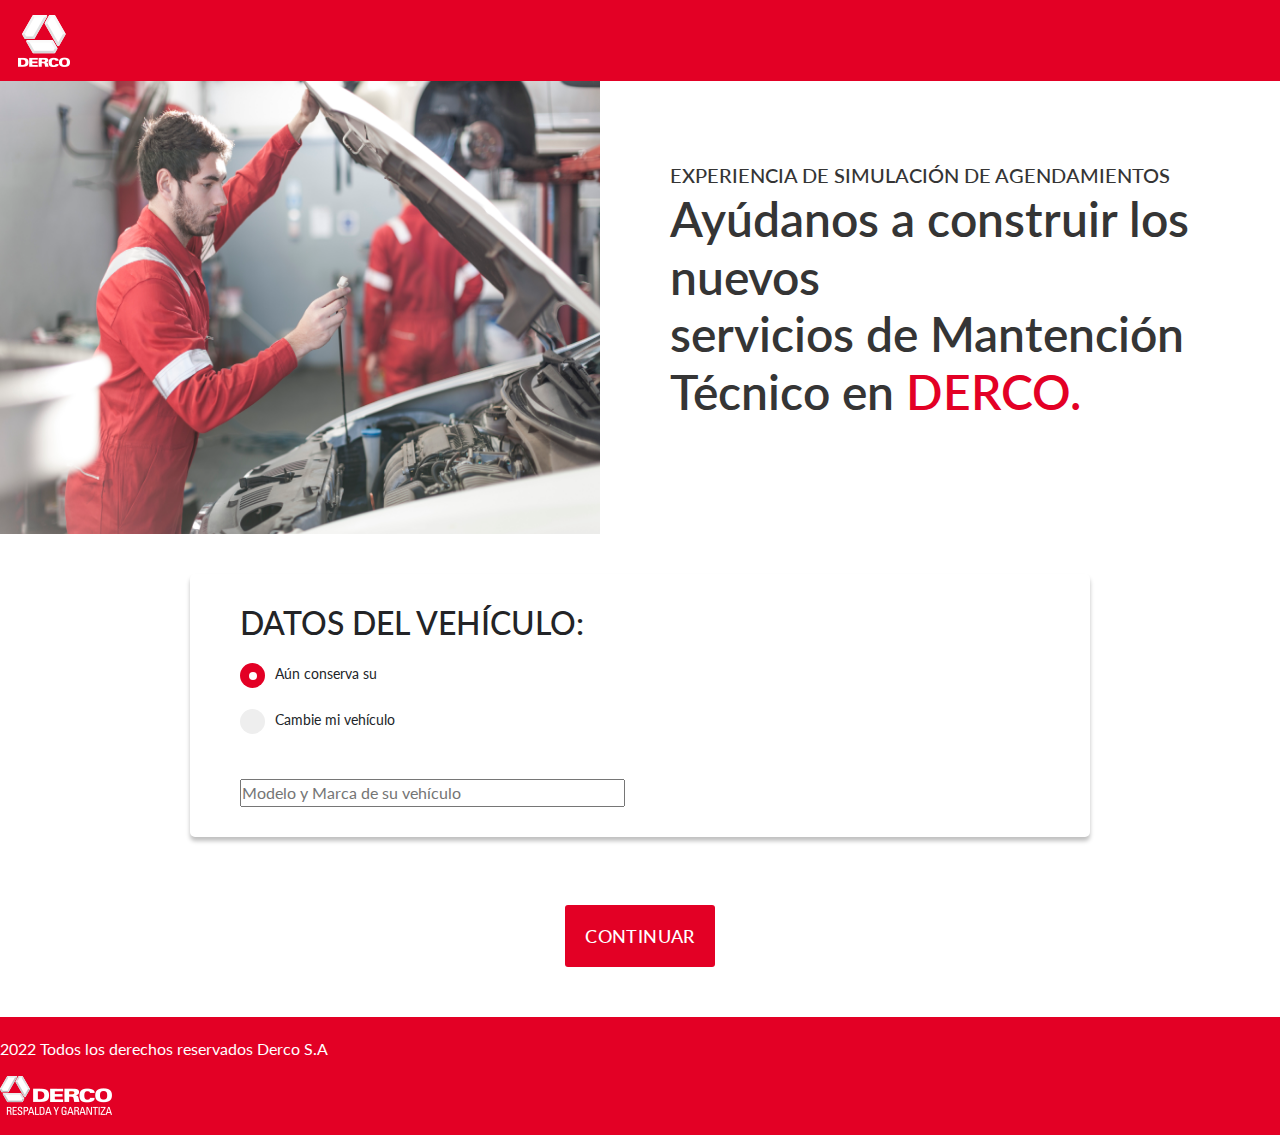
<file: index.html>
<!DOCTYPE html>
<html lang="es">
<head>
    <meta charset="UTF-8">
    <meta http-equiv="X-UA-Compatible" content="IE=edge">
    <meta name="viewport" content="width=device-width, initial-scale=1.0">
    <link href="https://fonts.googleapis.com/css?family=Lato:400,400i,500,500i,600,600i,700,700i&amp;display=swap" rel="stylesheet">
    <link rel="stylesheet" type="text/css" href="css/normalize.css">
    <link rel="stylesheet" type="text/css" href="css/bootstrap.css">
    <link rel="stylesheet" type="text/css" href="css/styles.css">
    <title>Simulacion Mantenimiento</title>    
</head>
<body>
<header>
    <div class="nav-bar">
        <a target="_self" class="boton-home" href="index.html"><img src="img/logo-nav.png" alt="Logo" class="logo"></a>
    </div>
    <div class="header-banner">
        <img src="img/img.jpg" alt="hombre revisando automovil" class="banner">
        <div class="header-text">
            <p class="pre-title"> EXPERIENCIA DE SIMULACIÓN DE AGENDAMIENTOS </p>
            <h2> Ayúdanos a construir los nuevos<br> servicios de Mantención Técnico en <span class="text-red">DERCO.</span></h2>
        </div>    
    </div>
</header>
<div class="container">
    <div class="vehiculo-data">
       <h4> DATOS DEL VEHÍCULO:</h4>
       <hr>
       <label class="container2">
        <input type="radio" checked="checked" name="radio">
        <span class="checkmark"></span>
         Aún conserva su </label><!--Este campo debe mostrar el modelo y marca del vehiculo del cliente que se le envio el mail-->
         <label class="container2">
        <input type="radio" name="radio">
        <span class="checkmark"></span>
         Cambie mi vehículo</label>
         <br>
     <input type="text" id="cambia" name="cambia" placeholder="Modelo y Marca de su vehículo" size="40"> <!--En caso de cambiar el vehiculo, se debe guardar el nuevo modelo y marca-->
     <br>
       <!--script para mostrar en caso de seleccionar"cambio"-->
     <script>
       function hideElem() {
         document.getElementById("cambia").style.visibility = "hidden";
       }
       function showElem() {
         document.getElementById("cambia").style.visibility = "visible";
       }
    </script>      
    </div>  
    <!--Direccionar a la pagina servicios-->
       <div class="continue">
           <a target= "_self" class="boton-continuar" href="servicio.html">CONTINUAR</a>
       </div>
</div>
<footer>
    <div class="footer-inner">
        <p>2022 Todos los derechos reservados Derco S.A</p>
        <img src="img/logo-footer.png" alt="logo Derco">
    </div>
</footer>   
</body>
</html>
</file>
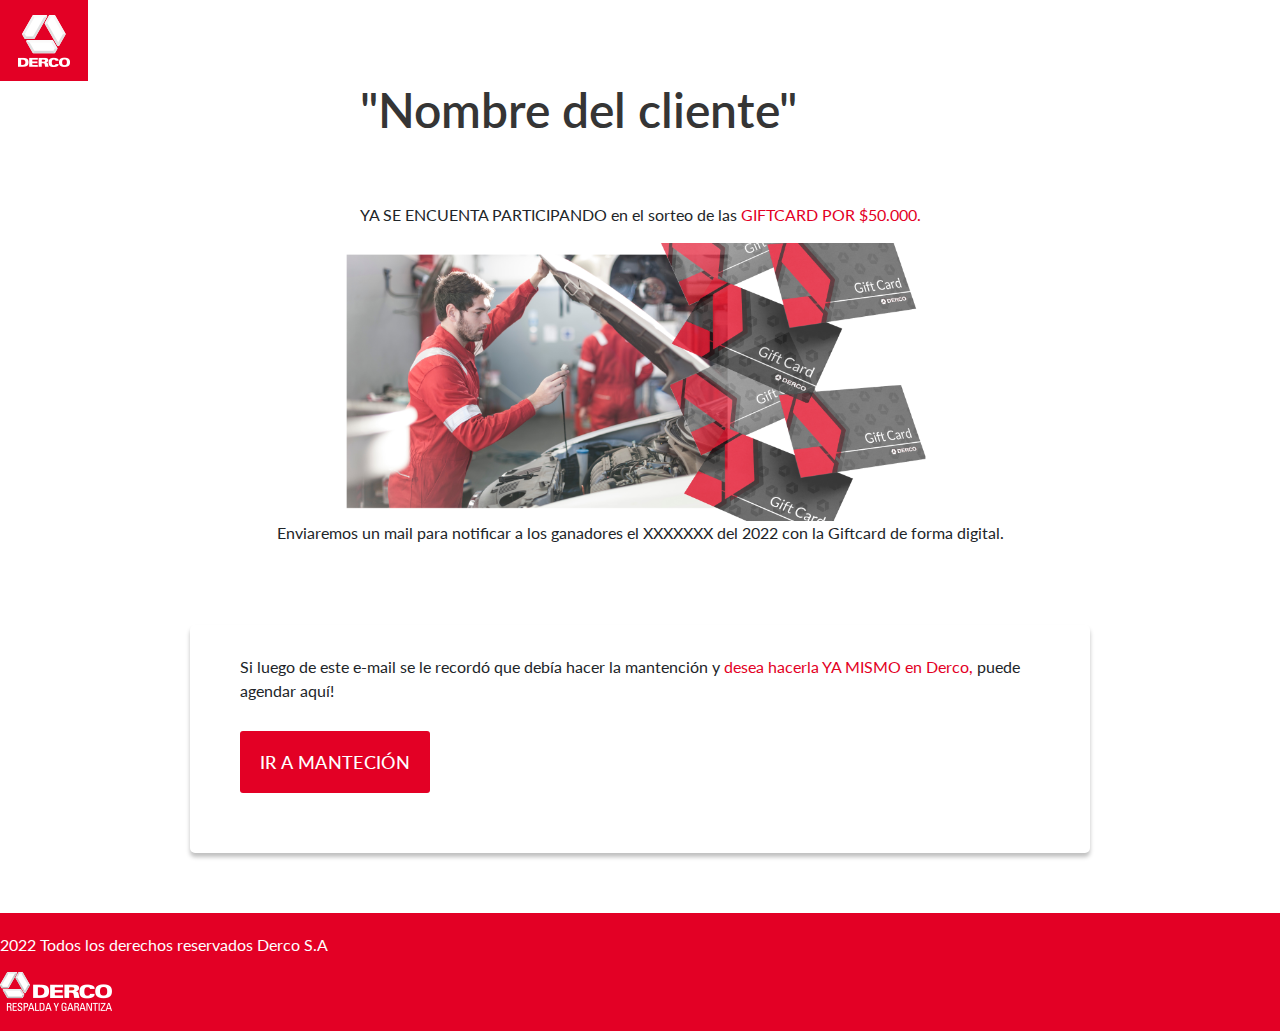
<file: confirmacion.html>
<!DOCTYPE html>
<html lang="es">
<head>
    <meta charset="UTF-8">
    <meta http-equiv="X-UA-Compatible" content="IE=edge">
    <meta name="viewport" content="width=device-width, initial-scale=1.0">
    <link href="https://fonts.googleapis.com/css?family=Lato:400,400i,500,500i,600,600i,700,700i&amp;display=swap" rel="stylesheet">
    <link rel="stylesheet" type="text/css" href="css/normalize.css">
    <link rel="stylesheet" type="text/css" href="css/bootstrap.css">
    <link rel="stylesheet" type="text/css" href="css/styles.css">
    <title>Seccion de horarios</title>
</head>
<body>
<header>
    <div>
        <a target="_self" class="boton-home" href="index.html"><img src="img/logo-nav.png" alt="Logo" class="logo"></a>
    </div>
</header>
<div class="container">
<div>
    <h2>"Nombre del cliente"</h2><!--mostrar el nombre de la persona que realizo la simulación-->
    <p>YA SE ENCUENTA PARTICIPANDO en el sorteo de las<span class="text-red"> GIFTCARD POR $50.000.</span></p>
</div>
<div class="banner">
    <img src="img/confirmacion.png" alt="banner con gitfcard">
</div>
<div>
    <p>Enviaremos un mail para notificar a los ganadores el XXXXXXX del 2022 con la Giftcard de forma digital.</p><!--Falta fecha de los premios-->
</div>
<div class="legales">
    <a target="_blank" class="boton-home" href="legales.html">Ver las bases de este concurso</a><!--abre pagina con los legales-->
</div>
<div class="vehiculo-data">
    <p>Si luego de este e-mail se le recordó que debía hacer la mantención y <span class="text-red">desea hacerla YA MISMO en Derco, </span>puede agendar aquí!</p>
    <div class="continue">
        <a target= "_blank" class="boton-continuar" href="https://www.dercocenter.cl/mantencion">IR A MANTECIÓN</a>
    </div>
</div>
</div>
<footer>
    <div class="footer-inner">
        <p>2022 Todos los derechos reservados Derco S.A</p>
        <img src="img/logo-footer.png" alt="logo Derco">
    </div>
</footer>   
</body>
</html>
</file>
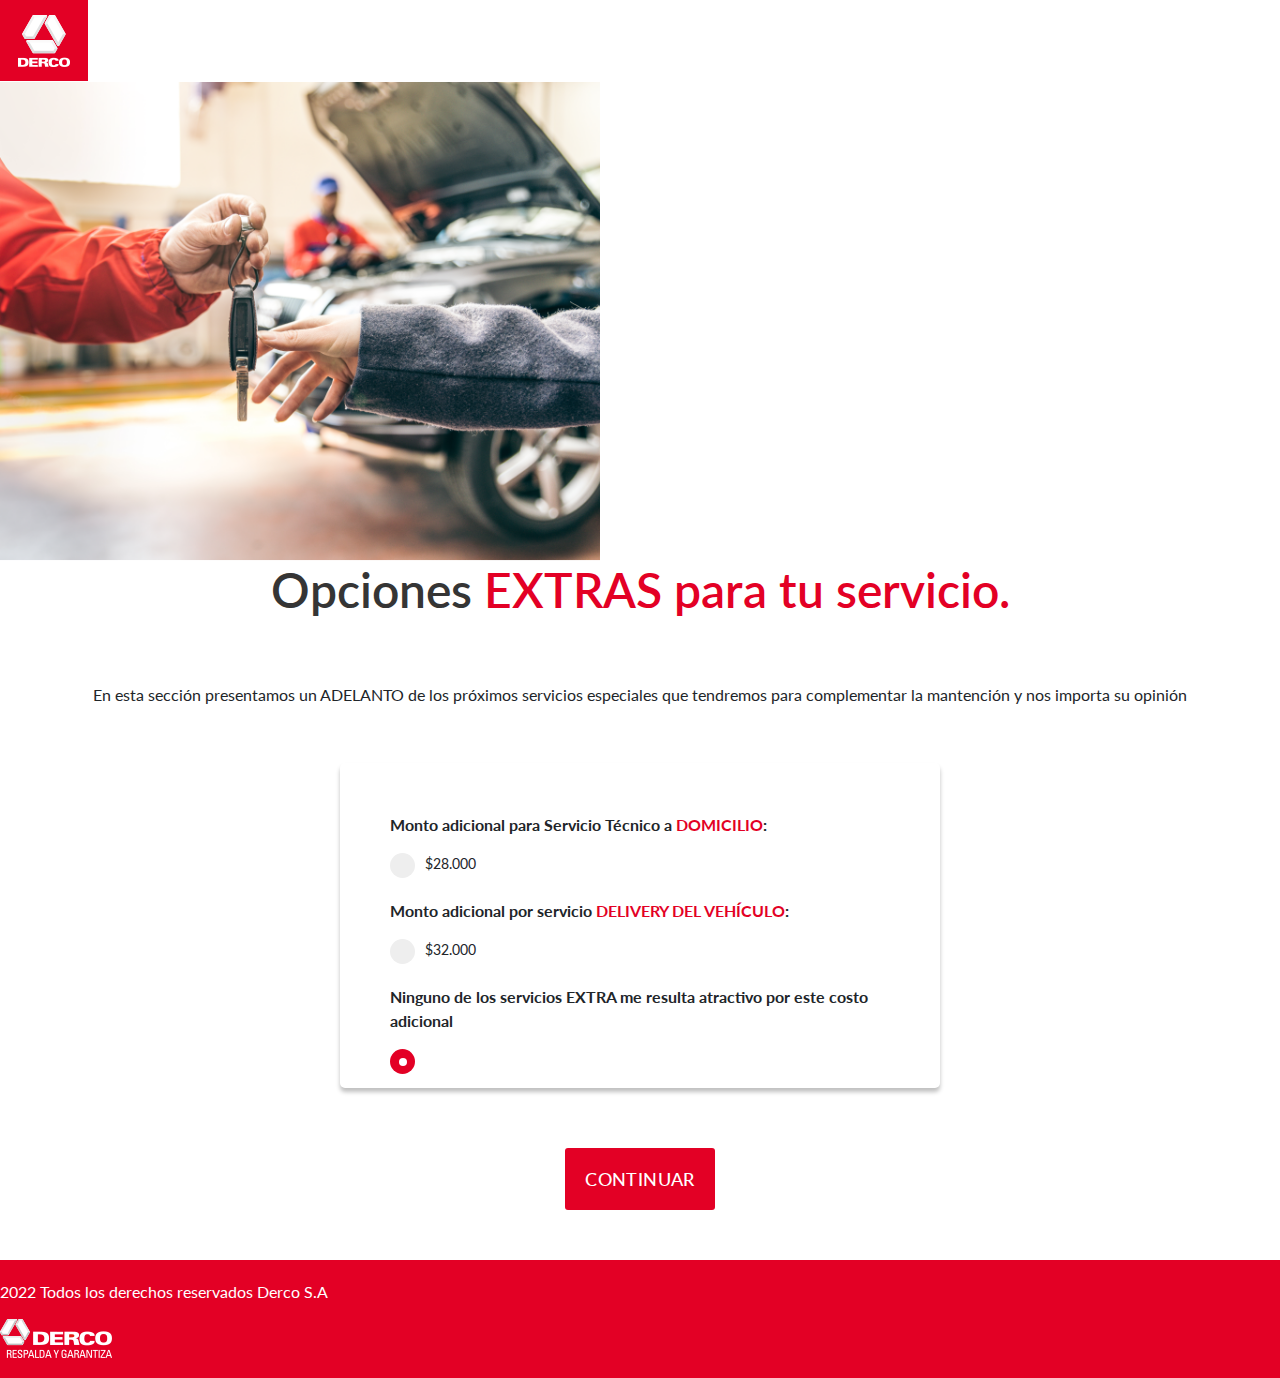
<file: extra.html>
<!DOCTYPE html>
<html lang="es">
<head>
    <meta charset="UTF-8">
    <meta http-equiv="X-UA-Compatible" content="IE=edge">
    <meta name="viewport" content="width=device-width, initial-scale=1.0">
    <link href="https://fonts.googleapis.com/css?family=Lato:400,400i,500,500i,600,600i,700,700i&amp;display=swap" rel="stylesheet">
    <link rel="stylesheet" type="text/css" href="css/normalize.css">
    <link rel="stylesheet" type="text/css" href="css/bootstrap.css">
    <link rel="stylesheet" type="text/css" href="css/styles.css">
    <title>Seccion de servicios Extra</title>
</head>
<body>
<header>
<div>
    <a target="_self" class="boton-home" href="index.html"><img src="img/logo-nav.png" alt="Logo" class="logo"></a>
    <div class="banner">
        <img src="img/delivery.png"  alt="entregando las llaves del auto" class="extra-img">
    </div>
</div>
</header>

<div class="container">    
<h2> Opciones  <span class="text-red">EXTRAS para tu servicio.</span></h2>
<p>En esta sección presentamos un ADELANTO de los próximos servicios especiales que tendremos para complementar la mantención y nos importa su opinión
</p> 
<div class="customer-data">
    <hr>
    <p>Monto adicional para Servicio Técnico a <span class="text-red"> DOMICILIO</span>:</p>
    <label class="container2">
        <input type="radio" checked="checked" name="radio">
        <span class="checkmark"></span>
         $28.000 </label><!--Falta confirmar, pero es un valor fijo-->
    <hr>
    <p>Monto adicional por servicio<span class="text-red"> DELIVERY DEL VEHÍCULO</span>:</p>
      <label class="container2">
        <input type="radio" checked="checked" name="radio">
        <span class="checkmark"></span>
        $32.000</label><!--Falta confirmar, pero es un valor fijo-->
    <hr>
    <p>Ninguno de los servicios EXTRA me resulta atractivo por este costo adicional</p>
      <label class="container2">
        <input type="radio" checked="checked" name="radio">
        <span class="checkmark"></span>
        </label>

</div>            
<div class="continue">
    <a target="_blank" class="boton-continuar" href="gracias.html">CONTINUAR</a><!--Continuar a la pagina gracias-->
</div>
</div>
<footer>
<div class="footer-inner">
    <p>2022 Todos los derechos reservados Derco S.A</p>
    <img src="img/logo-footer.png" alt="logo Derco">
</div>
</footer>   
</body>
</html>
</file>
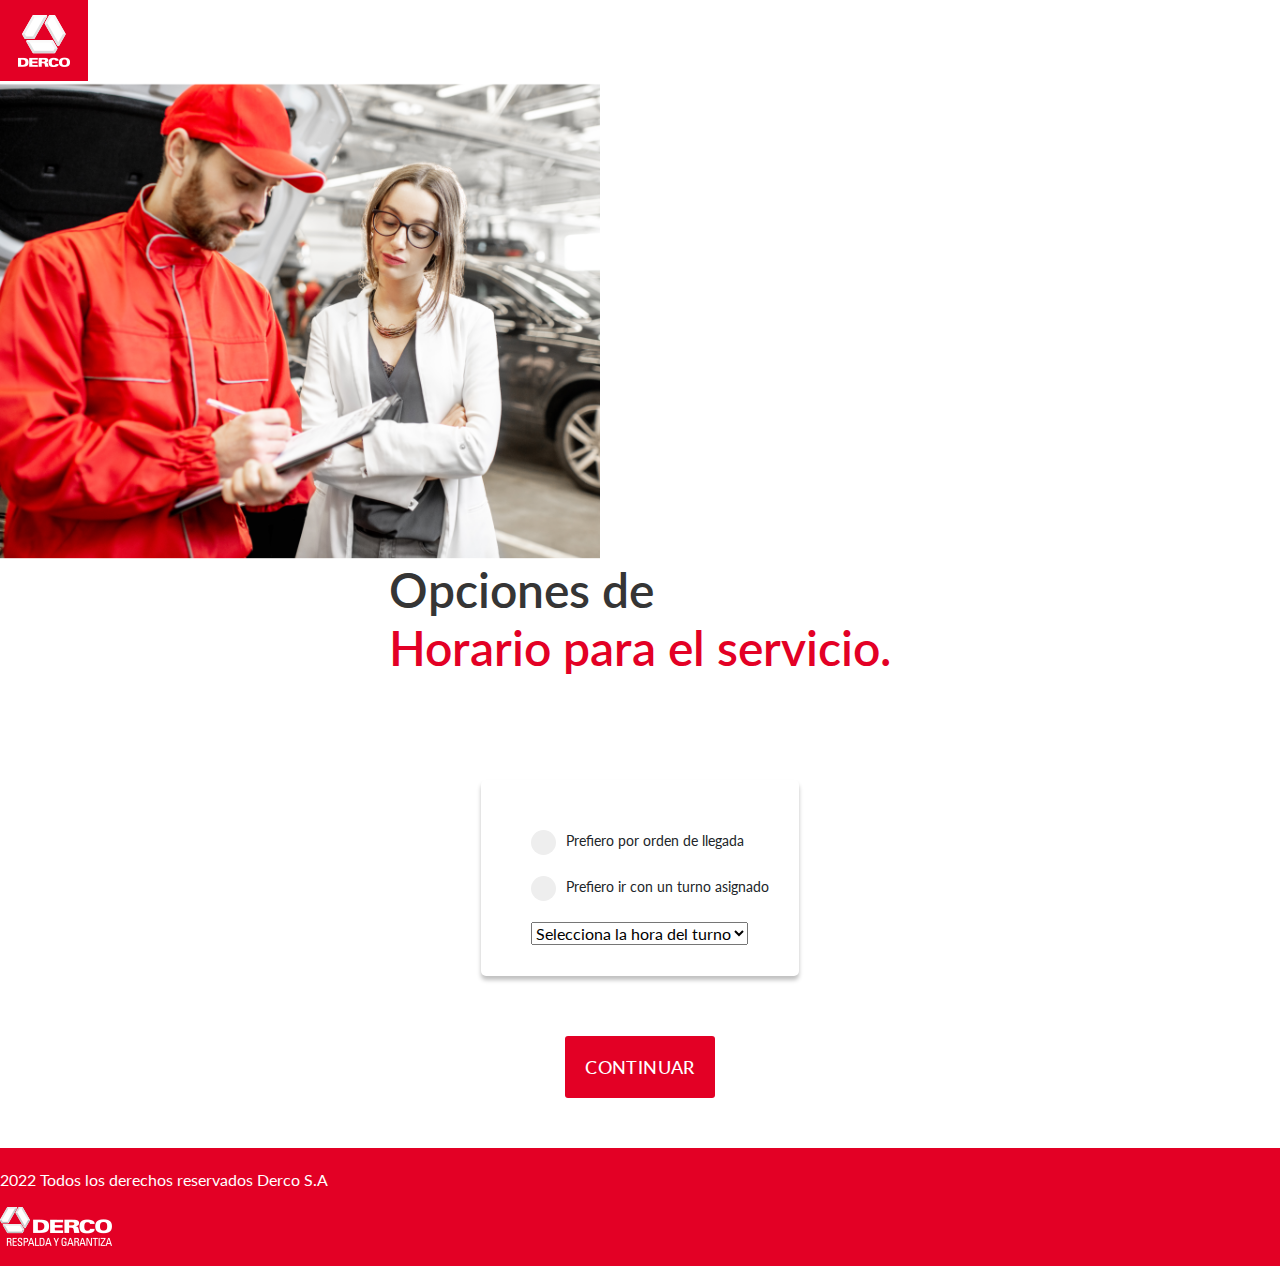
<file: horario.html>
<!DOCTYPE html>
<html lang="es">
<head>
    <meta charset="UTF-8">
    <meta http-equiv="X-UA-Compatible" content="IE=edge">
    <meta name="viewport" content="width=device-width, initial-scale=1.0">
    <link href="https://fonts.googleapis.com/css?family=Lato:400,400i,500,500i,600,600i,700,700i&amp;display=swap" rel="stylesheet">
    <link rel="stylesheet" type="text/css" href="css/normalize.css">
    <link rel="stylesheet" type="text/css" href="css/bootstrap.css">
    <link rel="stylesheet" type="text/css" href="css/styles.css">
    <title>Seccion de horarios</title>
</head>
<body>
<header>
    <div>
        <a target="_blank" class="boton-home" href="index.html"><img src="img/logo-nav.png" alt="Logo" class="logo"></a>
    </div>
    <div class="banner">
        <img src="img/agendamiento.png" alt="personas agendado" class="horario-img">
    </div>
</header>
<div class="container">
    <h2> Opciones de <span class="text-red"><br>Horario para el servicio.</span></h2>
    
<div class="customer-data">
    <hr>
    <label class="container2">
        <input type="radio" name="radio">
        <span class="checkmark"></span>
            Prefiero por orden de llegada</label>     
      <label class="container2">
        <input type="radio" name="radio">
        <span class="checkmark"></span>
            Prefiero ir con un turno asignado</label>        
    <select name="horario">
        <option selected value="0"> Selecciona la hora del turno </option>
        <option value="1">08:00 hs</option> 
        <option value="2">09:00 hs</option> 
        <option value="3">10:00 hs</option>
        <option value="4">11:00 hs</option> 
        <option value="5">12:00 hs</option> 
        <option value="6">13:00 hs</option> 
        <option value="4">11:00 hs</option> 
        <option value="5">12:00 hs</option> 
        <option value="6">13:00 hs</option> 
        <option value="7">14:00 hs</option> 
        <option value="8">15:00 hs</option> 
        <option value="9">16:00 hs</option> 
        <option value="10">17:00 hs</option> 
        <option value="11">18:00 hs</option> 
        <option value="12">19:00 hs</option> 
        <option value="13">20:00 hs</option> 
     </select>      
</div>  
<div class="continue">
    <a target="_blank" class="boton-continuar" href="extra.html">CONTINUAR</a><!--Continuar a la pagina extras-->
</div>
</div>
<footer>
    <div class="footer-inner">
        <p>2022 Todos los derechos reservados Derco S.A</p>
        <img src="img/logo-footer.png" alt="logo Derco">
    </div>
</footer>   
</body>
</html>
</file>
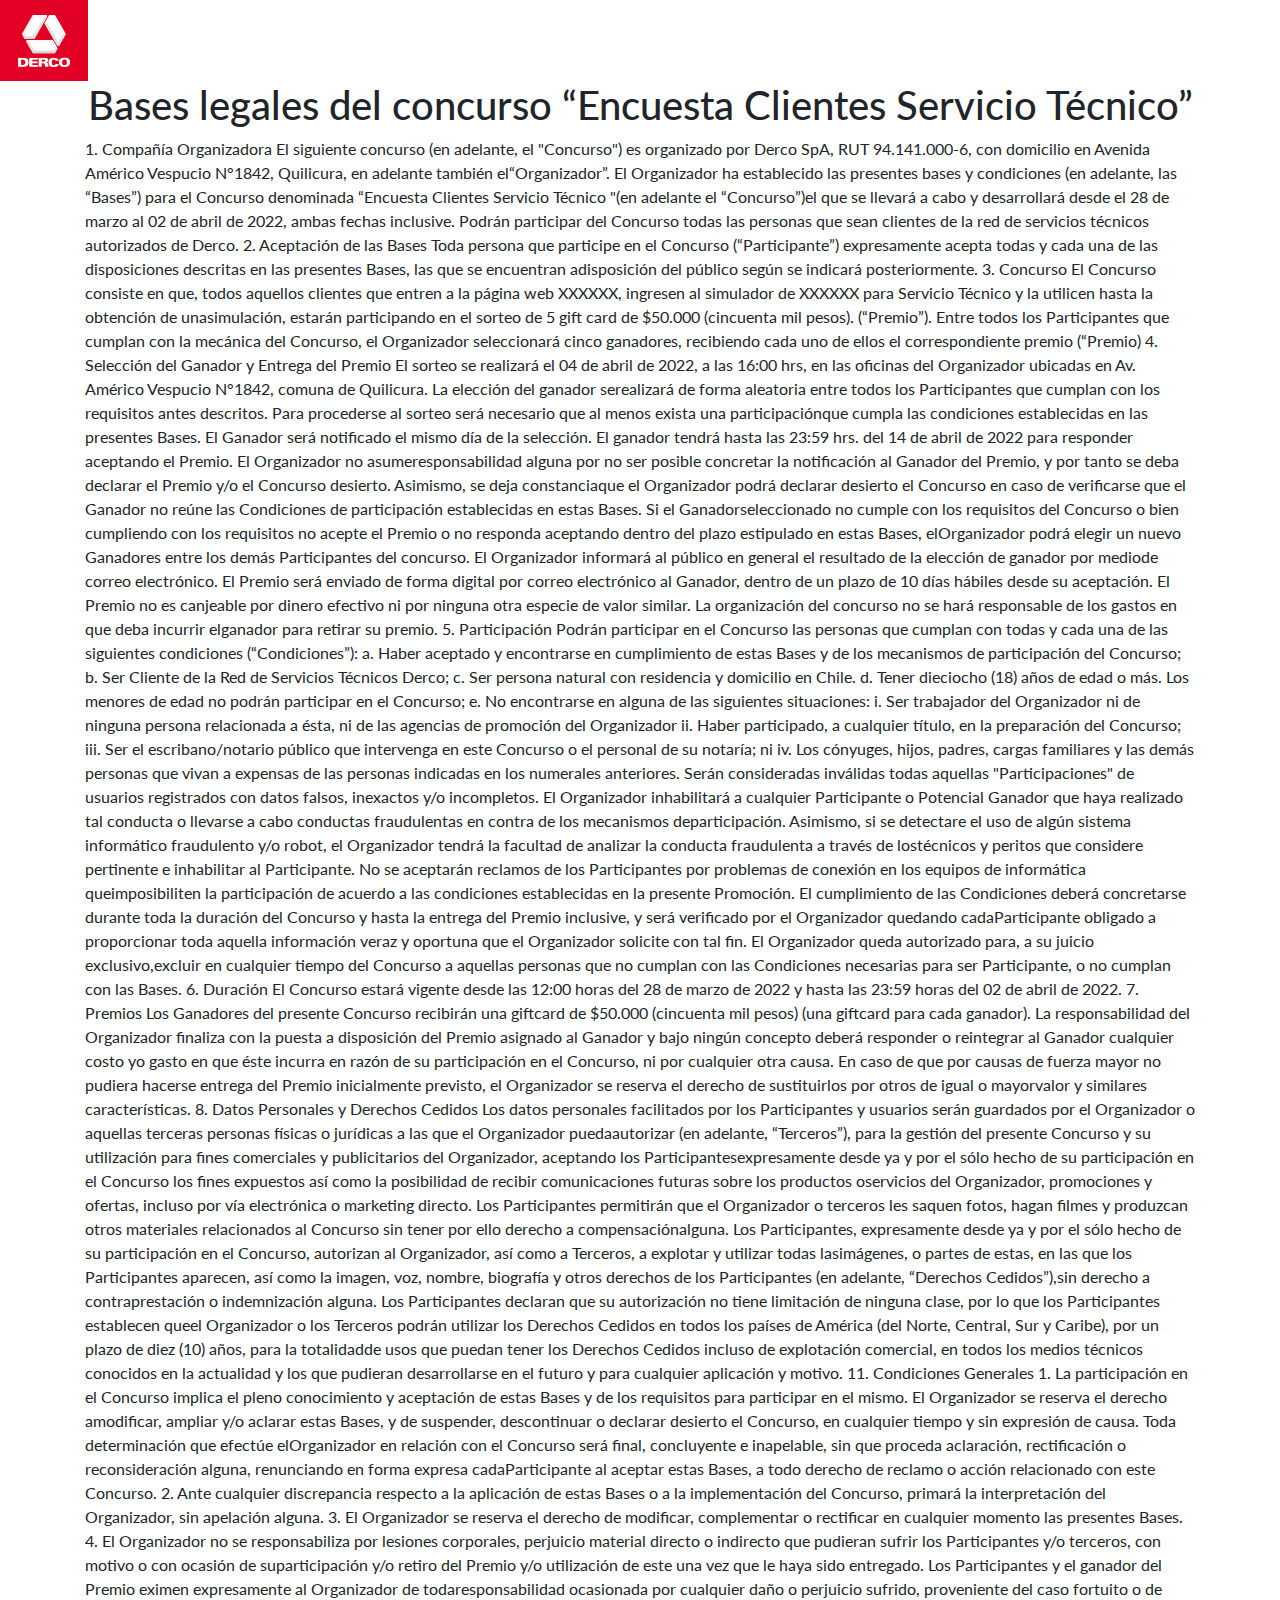
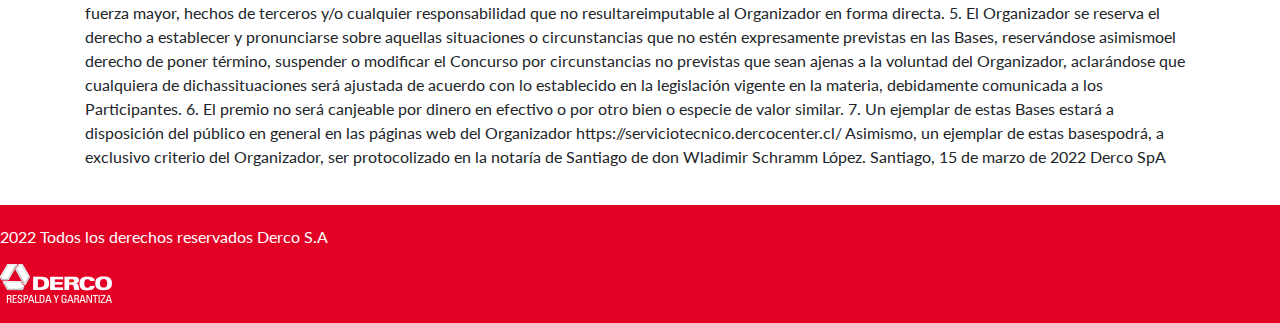
<file: legales.html>
<!DOCTYPE html>
<html lang="es">
<head>
    <meta charset="UTF-8">
    <meta http-equiv="X-UA-Compatible" content="IE=edge">
    <meta name="viewport" content="width=device-width, initial-scale=1.0">
    <link href="https://fonts.googleapis.com/css?family=Lato:400,400i,500,500i,600,600i,700,700i&amp;display=swap" rel="stylesheet">
    <link rel="stylesheet" type="text/css" href="css/normalize.css">
    <link rel="stylesheet" type="text/css" href="css/bootstrap.css">
    <link rel="stylesheet" type="text/css" href="css/styles.css">
    <title>Legales del concurso SSTT</title>
</head>
<body>
<header>
    <div>
        <a target="_blank" class="boton-home" href="index.html"><img src="img/logo-nav.png" alt="Logo" class="logo"></a>
    </div>
</header>
<div class="container">
    <h1> Bases legales del concurso “Encuesta Clientes Servicio Técnico” </h1>
    <p>
    1. Compañía Organizadora
    El siguiente concurso (en adelante, el "Concurso") es organizado por Derco SpA, RUT 94.141.000-6, con domicilio en Avenida Américo Vespucio N°1842, Quilicura, en adelante también el“Organizador”.        
    El Organizador ha establecido las presentes bases y condiciones (en adelante, las “Bases”) para el Concurso denominada “Encuesta Clientes Servicio Técnico "(en adelante el “Concurso”)el que se llevará a cabo y desarrollará desde el 28 de marzo al 02 de abril de 2022, ambas fechas inclusive.        
    Podrán participar del Concurso todas las personas que sean clientes de la red de servicios técnicos autorizados de Derco.        
    2. Aceptación de las Bases        
    Toda persona que participe en el Concurso (“Participante”) expresamente acepta todas y cada una de las disposiciones descritas en las presentes Bases, las que se encuentran adisposición del público según se indicará posteriormente.        
    3. Concurso        
    El Concurso consiste en que, todos aquellos clientes que entren a la página web XXXXXX, ingresen al simulador de XXXXXX para Servicio Técnico y la utilicen hasta la obtención de unasimulación, estarán participando en el sorteo de 5 gift card de $50.000 (cincuenta mil pesos). (“Premio”).        
    Entre todos los Participantes que cumplan con la mecánica del Concurso, el Organizador seleccionará cinco ganadores, recibiendo cada uno de ellos el correspondiente premio (“Premio)       
    4. Selección del Ganador y Entrega del Premio        
    El sorteo se realizará el 04 de abril de 2022, a las 16:00 hrs, en las oficinas del Organizador ubicadas en Av. Américo Vespucio N°1842, comuna de Quilicura. La elección del ganador serealizará de forma aleatoria entre todos los Participantes que cumplan con los requisitos antes descritos. Para procederse al sorteo será necesario que al menos exista una participaciónque cumpla las condiciones establecidas en las presentes Bases.        
    El Ganador será notificado el mismo día de la selección. El ganador tendrá hasta las 23:59 hrs. del 14 de abril de 2022 para responder aceptando el Premio. El Organizador no asumeresponsabilidad alguna por no ser posible concretar la notificación al Ganador del Premio, y por tanto se deba declarar el Premio y/o el Concurso desierto. Asimismo, se deja constanciaque el Organizador podrá declarar desierto el Concurso en caso de verificarse que el Ganador no reúne las Condiciones de participación establecidas en estas Bases. Si el Ganadorseleccionado no cumple con los requisitos del Concurso o bien cumpliendo con los requisitos no acepte el Premio o no responda aceptando dentro del plazo estipulado en estas Bases, elOrganizador podrá elegir un nuevo Ganadores entre los demás Participantes del concurso. El Organizador informará al público en general el resultado de la elección de ganador por mediode correo electrónico.
    El Premio será enviado de forma digital por correo electrónico al Ganador, dentro de un plazo de 10 días hábiles desde su aceptación.        
    El Premio no es canjeable por dinero efectivo ni por ninguna otra especie de valor similar. La organización del concurso no se hará responsable de los gastos en que deba incurrir elganador para retirar su premio.
    5. Participación        
    Podrán participar en el Concurso las personas que cumplan con todas y cada una de las siguientes condiciones (“Condiciones”):        
    a. Haber aceptado y encontrarse en cumplimiento de estas Bases y de los mecanismos de participación del Concurso;        
    b. Ser Cliente de la Red de Servicios Técnicos Derco;        
    c. Ser persona natural con residencia y domicilio en Chile.        
    d. Tener dieciocho (18) años de edad o más. Los menores de edad no podrán participar en el Concurso;        
    e. No encontrarse en alguna de las siguientes situaciones:        
    i. Ser trabajador del Organizador ni de ninguna persona relacionada a ésta, ni de las agencias de promoción del Organizador        
    ii. Haber participado, a cualquier título, en la preparación del Concurso;        
    iii. Ser el escribano/notario público que intervenga en este Concurso o el personal de su notaría; ni        
    iv. Los cónyuges, hijos, padres, cargas familiares y las demás personas que vivan a expensas de las personas indicadas en los numerales anteriores.        
    Serán consideradas inválidas todas aquellas "Participaciones" de usuarios registrados con datos falsos, inexactos y/o incompletos.        
    El Organizador inhabilitará a cualquier Participante o Potencial Ganador que haya realizado tal conducta o llevarse a cabo conductas fraudulentas en contra de los mecanismos departicipación. Asimismo, si se detectare el uso de algún sistema informático fraudulento y/o robot, el Organizador tendrá la facultad de analizar la conducta fraudulenta a través de lostécnicos y peritos que considere pertinente e inhabilitar al Participante. No se aceptarán reclamos de los Participantes por problemas de conexión en los equipos de informática queimposibiliten la participación de acuerdo a las condiciones establecidas en la presente Promoción.        
    El cumplimiento de las Condiciones deberá concretarse durante toda la duración del Concurso y hasta la entrega del Premio inclusive, y será verificado por el Organizador quedando cadaParticipante obligado a proporcionar toda aquella información veraz y oportuna que el Organizador solicite con tal fin. El Organizador queda autorizado para, a su juicio exclusivo,excluir en cualquier tiempo del Concurso a aquellas personas que no cumplan con las Condiciones necesarias para ser Participante, o no cumplan con las Bases.        
    6. Duración        
    El Concurso estará vigente desde las 12:00 horas del 28 de marzo de 2022 y hasta las 23:59 horas del 02 de abril de 2022.        
    7. Premios        
    Los Ganadores del presente Concurso recibirán una giftcard de $50.000 (cincuenta mil pesos) (una giftcard para cada ganador).        
    La responsabilidad del Organizador finaliza con la puesta a disposición del Premio asignado al Ganador y bajo ningún concepto deberá responder o reintegrar al Ganador cualquier costo yo gasto en que éste incurra en razón de su participación en el Concurso, ni por cualquier otra causa.        
    En caso de que por causas de fuerza mayor no pudiera hacerse entrega del Premio inicialmente previsto, el Organizador se reserva el derecho de sustituirlos por otros de igual o mayorvalor y similares características.        
    8. Datos Personales y Derechos Cedidos        
    Los datos personales facilitados por los Participantes y usuarios serán guardados por el Organizador o aquellas terceras personas físicas o jurídicas a las que el Organizador puedaautorizar (en adelante, “Terceros”), para la gestión del presente Concurso y su utilización para fines comerciales y publicitarios del Organizador, aceptando los Participantesexpresamente desde ya y por el sólo hecho de su participación en el Concurso los fines expuestos así como la posibilidad de recibir comunicaciones futuras sobre los productos oservicios del Organizador, promociones y ofertas, incluso por vía electrónica o marketing directo.        
    Los Participantes permitirán que el Organizador o terceros les saquen fotos, hagan filmes y produzcan otros materiales relacionados al Concurso sin tener por ello derecho a compensaciónalguna. Los Participantes, expresamente desde ya y por el sólo hecho de su participación en el Concurso, autorizan al Organizador, así como a Terceros, a explotar y utilizar todas lasimágenes, o partes de estas, en las que los Participantes aparecen, así como la imagen, voz, nombre, biografía y otros derechos de los Participantes (en adelante, “Derechos Cedidos”),sin derecho a contraprestación o indemnización alguna. Los Participantes declaran que su autorización no tiene limitación de ninguna clase, por lo que los Participantes establecen queel Organizador o los Terceros podrán utilizar los Derechos Cedidos en todos los países de América (del Norte, Central, Sur y Caribe), por un plazo de diez (10) años, para la totalidadde usos que puedan tener los Derechos Cedidos incluso de explotación        
    comercial, en todos los medios técnicos conocidos en la actualidad y los que pudieran desarrollarse en el futuro y para cualquier aplicación y motivo.        
    11. Condiciones Generales        
    1. La participación en el Concurso implica el pleno conocimiento y aceptación de estas Bases y de los requisitos para participar en el mismo. El Organizador se reserva el derecho amodificar, ampliar y/o aclarar estas Bases, y de suspender, descontinuar o declarar desierto el Concurso, en cualquier tiempo y sin expresión de causa. Toda determinación que efectúe elOrganizador en relación con el Concurso será final, concluyente e inapelable, sin que proceda aclaración, rectificación o reconsideración alguna, renunciando en forma expresa cadaParticipante al aceptar estas Bases, a todo derecho de reclamo o acción relacionado con este Concurso.        
    2. Ante cualquier discrepancia respecto a la aplicación de estas Bases o a la implementación del Concurso, primará la interpretación del Organizador, sin apelación alguna.        
    3. El Organizador se reserva el derecho de modificar, complementar o rectificar en cualquier momento las presentes Bases.        
    4. El Organizador no se responsabiliza por lesiones corporales, perjuicio material directo o indirecto que pudieran sufrir los Participantes y/o terceros, con motivo o con ocasión de suparticipación y/o retiro del Premio y/o utilización de este una vez que le haya sido entregado. Los Participantes y el ganador del Premio eximen expresamente al Organizador de todaresponsabilidad ocasionada por cualquier daño o perjuicio sufrido, proveniente del caso fortuito o de fuerza mayor, hechos de terceros y/o cualquier responsabilidad que no resultareimputable al Organizador en forma directa.        
    5. El Organizador se reserva el derecho a establecer y pronunciarse sobre aquellas situaciones o circunstancias que no estén expresamente previstas en las Bases, reservándose asimismoel derecho de poner término, suspender o modificar el Concurso por circunstancias no previstas que sean ajenas a la voluntad del Organizador, aclarándose que cualquiera de dichassituaciones será ajustada de acuerdo con lo establecido en la legislación vigente en la materia, debidamente comunicada a los Participantes.        
    6. El premio no será canjeable por dinero en efectivo o por otro bien o especie de valor similar.        
    7. Un ejemplar de estas Bases estará a disposición del público en general en las páginas web del Organizador https://serviciotecnico.dercocenter.cl/ Asimismo, un ejemplar de estas basespodrá, a exclusivo criterio del Organizador, ser protocolizado en la notaría de Santiago de don Wladimir Schramm López.        
    Santiago, 15 de marzo de 2022        
    Derco SpA
    </p>
</div>
<footer>
    <div class="footer-inner">
        <p>2022 Todos los derechos reservados Derco S.A</p>
        <img src="img/logo-footer.png" alt="logo Derco">
    </div>
</footer>   
</body>
</html>
</file>
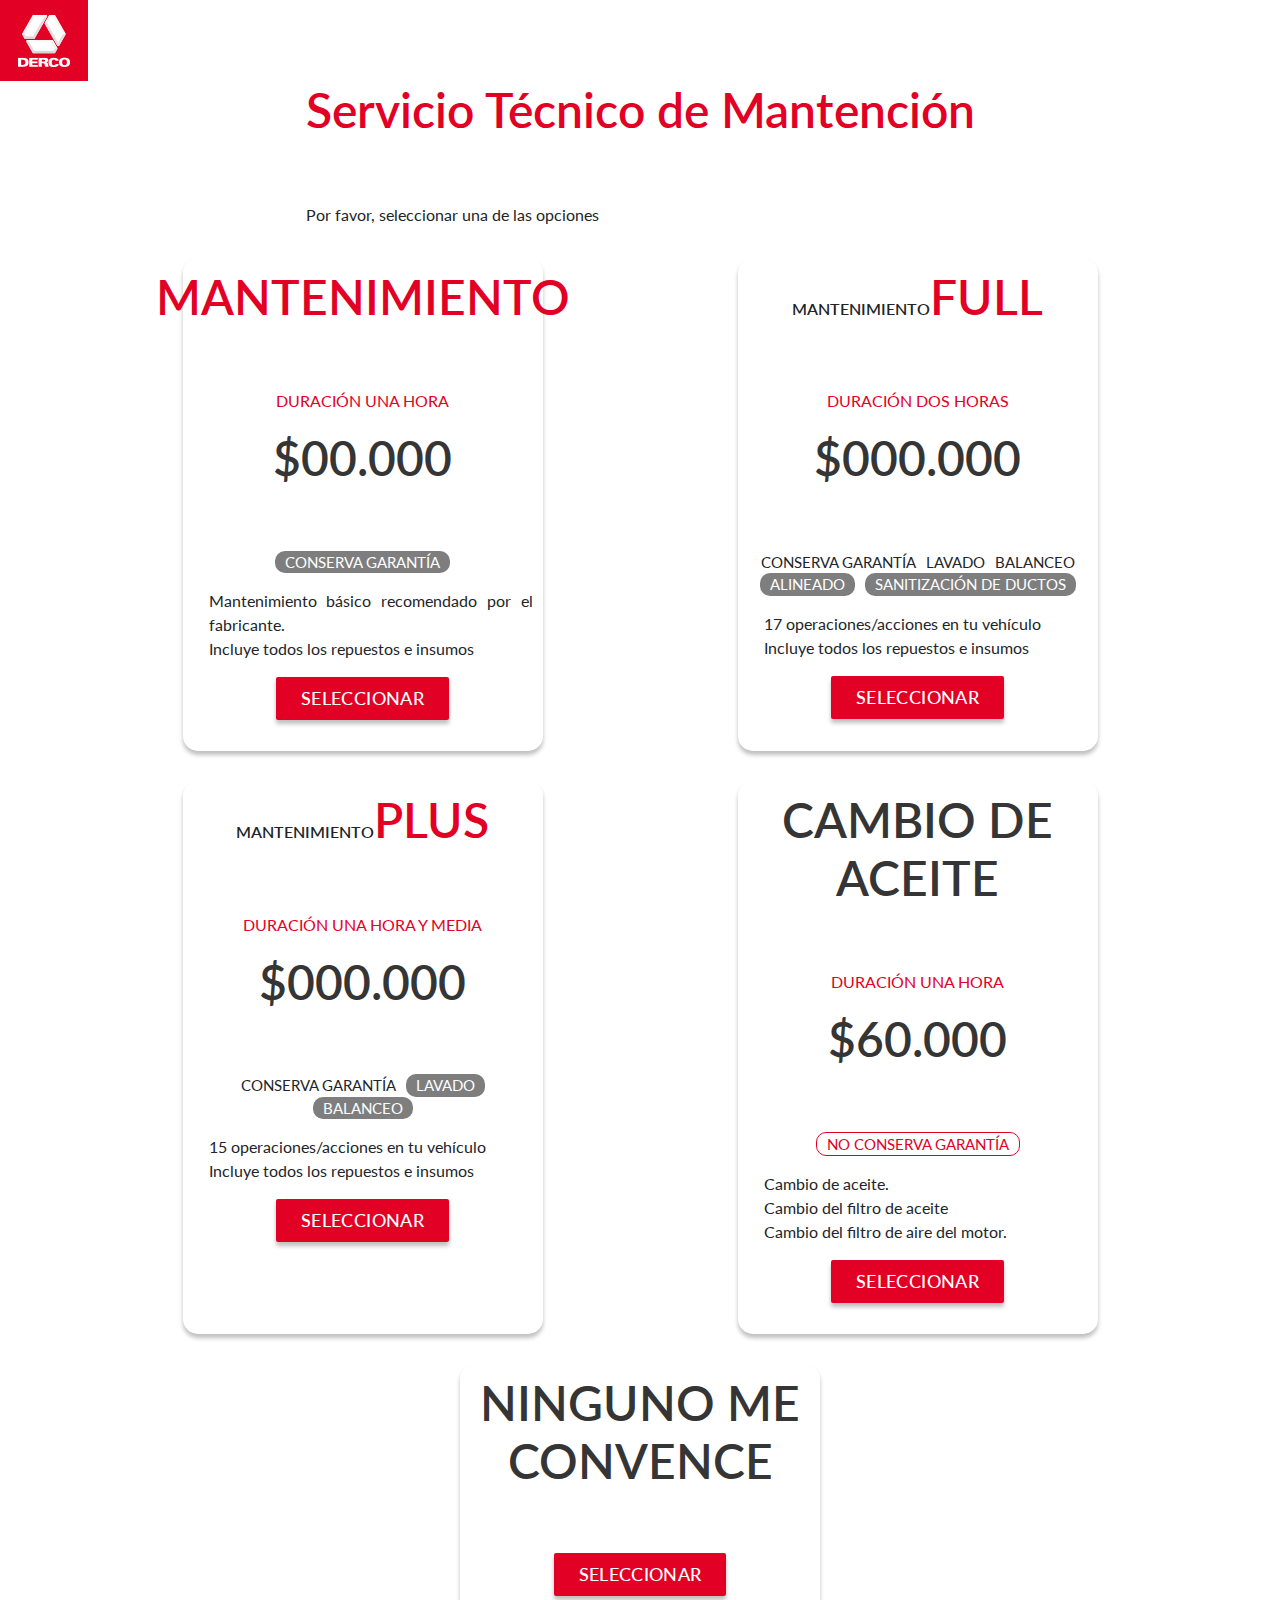
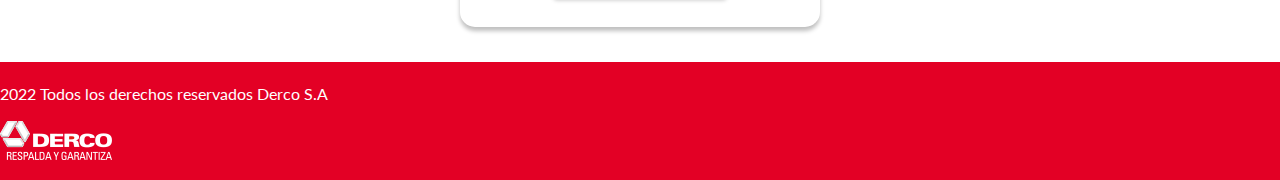
<file: servicio.html>
<!DOCTYPE html>
<html lang="es">
<head>
    <meta charset="UTF-8">
    <meta http-equiv="X-UA-Compatible" content="IE=edge">
    <meta name="viewport" content="width=device-width, initial-scale=1.0">
    <link href="https://fonts.googleapis.com/css?family=Lato:400,400i,500,500i,600,600i,700,700i&amp;display=swap" rel="stylesheet">
    <link rel="stylesheet" type="text/css" href="css/normalize.css">
     <link rel="stylesheet" type="text/css" href="css/bootstrap.css">
    <link rel="stylesheet" type="text/css" href="css/styles.css">
    <title>Selección del servicio</title>
</head>
<body>
<header>
    <div>
        <a target="_self" class="boton-home" href="index.html"><img src="img/logo-nav.png" alt="Logo" class="logo"></a>
    </div>
</header>
<div class="container">
    <!--Tabla de servicios--> 
    <div class="intro-paso">
        <h2 class="text-red"> Servicio Técnico de Mantención </h2>
        <p>Por favor, seleccionar una de las opciones</p>           
    </div>  
    <!--Tarjetas-->     
    <div class="container-service">  
        <!--Tarjeta de cada servicio Mantenimiento-->
        <div class="card-service">            
        <!--Nombre de cada servicio-->
        <div class="title-service">
        <h2 class="text-red">MANTENIMIENTO</h2>
        </div>            
        <!--Tiempo del servicio-->
        <div class="hours-service">
            <p class="text-red">DURACIÓN UNA HORA</p>
        </div>            
        <!--Costo del servicio-->
        <div class="price-service">
            <h2>$00.000</h2><!--Mostrar de base de datos el campo precio_mantenimiento-->
        </div>
        <hr>   
        <!--Plus Resumen-->
        <div class="plus-service">
            <ul>
                <li id="mas">CONSERVA GARANTÍA</li>                        
            </ul>
        </div>
        <!--Items resumidos-->
        <div class="item-resume">
            <ul>
                <li> Mantenimiento básico recomendado por el fabricante.</li>
                <li>Incluye todos los repuestos e insumos</li>  
            </ul>
        </div>            
        <!--Boton confirmacion-->
        <div class="confirm-service">
            <form action="https://www....">
                <button name="nombreservicio" type="submit">SELECCIONAR</button><!--Este boton debe redireccionar a horarios, ademas de guardar el dato "mantenimiento"-->
            </form>
        </div>   
        </div>   
        <!--Tarjeta de cada servicio Full-->
        <div class="card-service">
        <!--Nombre de cada servicio-->
        <div class="title-service">
        <span> MANTENIMIENTO</span><h2 class="text-red">FULL</h2>
        </div>
        <!--Tiempo del servicio-->
        <div class="hours-service">
            <p class="text-red">DURACIÓN DOS HORAS</p>
        </div>
        <!--Costo del servicio-->
        <div class="price-service">            
            <h2>$000.000</h2> <!--Mostrar (precio_mantenimiento + 58.000) = precio final full-->
        </div>
        <hr>        
        <!--Plus Resumen-->
        <div class="plus-service">
            <ul class="plus-service">
                <li>CONSERVA GARANTÍA</li>
                <li>LAVADO</li>
                <li>BALANCEO</li>
                <li id="mas">ALINEADO</li>
                <li id="mas">SANITIZACIÓN DE DUCTOS</li>
            </ul>
        </div>
        <!--Items resumidos-->
        <div class="item-resume">
            <ul>
                <li>17 operaciones/acciones en tu vehículo</li>
                <li>Incluye todos los repuestos e insumos</li>  
            </ul>
        </div>
        <!--Boton confirmacion-->
        <div class="confirm-service">
            <form action="https://www....">
                <button name="nombreservicio" type="submit">SELECCIONAR</button><!--Este boton debe redireccionar a extra, ademas de guardar el dato "full"-->
            </form>
        </div>    
        </div>               
        <!--Tarjeta de cada servicio Plus-->
        <div class="card-service">
                <!--Nombre de cada servicio-->
                <div class="title-service">
                <span> MANTENIMIENTO</span><h2 class="text-red">PLUS</h2>
                </div>
                <!--Tiempo del servicio-->
                <div class="hours-service">
                    <p class="text-red">DURACIÓN UNA HORA Y MEDIA</p>
                </div>
                <!--Costo del servicio-->
                <div class="price-service">
                    <h2>$000.000</h2> <!--Mostrar (precio_mantenimiento + 25.000) = precio final plus-->
                </div>
                <hr>                
                <!--Plus Resumen-->
                <div class="plus-service">
                    <ul>
                        <li>CONSERVA GARANTÍA</li>
                        <li id="mas">LAVADO</li>
                        <li id="mas">BALANCEO</li>
                    </ul>
                </div>
                <!--Items resumidos-->
                <div class="item-resume">
                    <ul>
                        <li>15 operaciones/acciones en tu vehículo</li>
                        <li>Incluye todos los repuestos e insumos</li>  
                    </ul>
                </div>
                <!--Boton confirmacion-->
                <div class="confirm-service">
                        <form action="https://www....">
                            <button name="nombreservicio" type="submit">SELECCIONAR</button><!--Este boton debe redireccionar a extra, ademas de guardar el dato "plus"-->
                        </form>
                </div>    
        </div>                        
        <!--Tarjeta de cada servicio Aceite-->
        <div class="card-service">            
            <!--Nombre de cada servicio-->
            <div class="title-service">
            <h2>CAMBIO DE ACEITE</h2>
            </div>            
            <!--Tiempo del servicio-->
            <div class="hours-service">
                <p class="text-red">DURACIÓN UNA HORA</p>
            </div>            
            <!--Costo del servicio-->
            <div class="price-service">
                <h2>$60.000</h2>
            </div>            
            <hr>
            <!--Plus Resumen-->
            <div class="plus-service">
                <ul>
                    <li id="peligro">NO CONSERVA GARANTÍA</li>
                </ul>
            </div>
            <!--Items resumidos-->
            <div class="item-resume">
                <ul>
                    <li>Cambio de aceite.</li>
                    <li>Cambio del filtro de aceite</li> 
                    <li>Cambio del filtro de aire del motor.</li> 
                </ul>
            </div>            
            <!--Boton confirmacion-->
            <div class="confirm-service">
                <form action="https://www....">
                    <button name="nombreservicio" type="submit">SELECCIONAR</button><!--Este boton debe redireccionar a horarios, ademas de guardar el dato "aceite"-->
                </form>
            </div>   
           </div>        
        <!--Tarjeta de cada servicio Ninguno-->
        <div class="card-service">
            <div class="title-service">
                <h2>NINGUNO ME CONVENCE</h2>
            </div>
            <!--Boton confirmacion-->
            <div class="confirm-service">
                    <form action="https://www....">
                        <button name="nombreservicio" type="submit">SELECCIONAR</button><!--Este boton debe redireccionar a gracias.html, ademas de guardar el dato "ninguno"-->
                    </form>
            </div>
        </div>            
    </div> 
</div>
<footer>
        <div class="footer-inner">
            <p>2022 Todos los derechos reservados Derco S.A</p>
            <img src="img/logo-footer.png" alt="logo Derco">
        </div>
</footer>   
</body>
</html>
</file>
<file: css/styles.css>
html body{font-family:Lato,sans-serif}
a:link { text-decoration:none;
color: #FFFFFF; }
a:visited { text-decoration:none;
color: #FFFFFF; }

img{max-width:100%;
    vertical-align:top}

.text-red{color:#e30025}

li {
    list-style: none;
}

/*header*/
.nav-bar{
    margin-bottom:0px;
    background:#e30025;
    }
.header-banner{
    display: flex;
    flex-direction: row;
    justify-content: center
}

.header-text{
    padding: 50px;
}

.banner{
    width: 600px;
    margin-right: 20px;
}
.pre-title{
    margin-top:29px;
    color:#353535;
    font-size:20px;
    font-weight:500;
    margin-bottom:0;
}

 h2{
    color:#353535;
    font-size:3rem;
    font-weight:600;
    margin-bottom:64px}


    /*cuerpo*/

    .container{
        display: flex;
        flex-direction: column;
        align-content: space-around;
        justify-content: center;
        align-items: center;
    }

    /* Carta datos del vehiculo*/

.title-service{
    display: flex;
    flex-direction: row;
    justify-content: center;
    align-items: baseline;
    font-weight: 600;
}

.customer-data{
    background: #FFFFFF;
    box-shadow: 0px 4px 4px rgba(0, 0, 0, 0.25);
    border-radius: 5px;
    margin-top:40px;
    max-width:600px;
    padding: 30px 30px;
    padding-left:50px;
    margin-bottom:2rem
   
}

.vehiculo-data
{
    background: #FFFFFF;
    box-shadow: 0px 4px 4px rgba(0, 0, 0, 0.25);
    border-radius: 5px;
    margin-top:40px;
    width:900px;
    padding: 30px 30px;
    padding-left:50px;
    margin-bottom:40px
   
}

.vehiculo-data h4{
    font-size: 2rem;
    color: #232427;
}


.customer-data p
{font-weight:700}



.customer-data h4{
    padding-bottom: 5px;
    color:#353535;
    }

hr {
    border-top:2px;
    width: 100%;
    background-color:#E30025;
    text-align: center;
    margin-bottom: 20px;
  }

/*Boton dee opcion*/
.container2 {
    display: block;
    position: relative;
    padding-left: 35px;
    margin-bottom: 25px;
    cursor: pointer;
    font-size: 14px;
    -webkit-user-select: none;
    -moz-user-select: none;
    -ms-user-select: none;
    user-select: none;
  }
  
  /* Hide the browser's default radio button */
  .container2 input {
    position: absolute;
    opacity: 0;
    cursor: pointer;
    
  }
  
  /* Create a custom radio button */
  .checkmark {
    position: absolute;
    top: 0;
    left: 0;
    height: 25px;
    width: 25px;
    background-color: #eee;
    border-radius: 50%;
  }
  
  /* On mouse-over, add a grey background color */
  .container2:hover input ~ .checkmark {
    background-color: #ccc;
  }
  
  /* When the radio button is checked, add a red background */
  .container input:checked ~ .checkmark {
    background-color:#E30025;
  ;
  margin-right: 20px;
  }
  
  /* Create the indicator (the dot/circle - hidden when not checked) */
  .checkmark:after {
    content: "";
    position: absolute;
    display: none;
  }
  
  /* Show the indicator (dot/circle) when checked */
  .container2 input:checked ~ .checkmark:after {
    display: block;
  }
  
  /* Style the indicator (dot/circle) */
  .container2 .checkmark:after {
       top: 9px;
      left: 9px;
      width: 8px;
      height: 8px;
      border-radius: 50%;
      background: white;
  }


    
/*Carta de servicio*/

.container-service{
    display: flex;
    justify-content: space-around;
    flex-direction: row;
    flex-wrap: wrap;

}

.card-service{
    background:  #FFFFFF;;
    box-shadow: 0px 4px 4px rgba(0, 0, 0, 0.25);
    border-radius: 15px;
    padding: 10px;
    margin: 15px;
    text-align: center;
    width: 360px;
}

/*servicios plus*/
.plus-service ul{
    display: flex;
    flex-direction: row;
    flex-wrap: wrap;
    justify-content: center;
    font-size: 15px;
}

.plus-service li{
    margin: 0px 5px;
}
#mas{
    background-color: #7E7E7E;
    border-radius: 10px;
    color: #FFFFFF;
    padding: 0px 10px;
    font-style: normal;
    font-weight: 400;
}

#peligro {
    color:#e30025;
    border-radius: 10px;
    border: solid 1px #e30025 ;
    padding: 0px 10px;

}
/*seccion ver mas*/

.items-service{
    margin-bottom: 10px;
}


.items-service a:link, a:visited, a:active, a:hover{
    color: #5F5F5F;
    font-size: 12px;
    text-decoration: none;
}



.items-service i{
    color: #5F5F5F;
    font-size: 12px;
    text-decoration: none;
    padding-left: 1rem;
}

/*resumen items*/

.item-resume{
    text-align: justify;
    padding-left: 1rem;
}
    
/*pre - footer*/
.pre-footer{
    text-align:center;
    padding-bottom:30px}

.continue{
    margin: 3em 0em;
    justify-items: center;
}

.confirm-service button{
    background:#e30025;
    border:none;
    color:#fff;
    letter-spacing:.02em;
    font-size:18px;
    line-height:23px;
    font-weight:500;
    padding:10px 25px;
    text-align:center;
    box-shadow: 0px 4px 4px rgba(0, 0, 0, 0.25);
    border-radius: 2px;
    margin-bottom: 1.3rem;
}
.boton-continuar {
    background:#e30025;
    border:none;
    border-radius:3px;
    color:#fff;
    letter-spacing:.02em;
    font-size:18px;
    line-height:23px;
    font-weight:500;
    padding:20px;
    text-align:center;
    }

/*footer*/
footer{
    background:#e30025;
    display:flex;
    justify-content:space-between;
    margin-top:20px ;
    padding-top:20px;
    padding-bottom:20px;
    width: 100%;
    color: #FFFFFF;
}

footer .footer-inner p{
    margin-bottom:15px
}

@media (max-width:768px)
{   .container{
    display: flex;
    flex-direction: column;
    align-items: center;
}


    .logo{width:81px}

    .header-banner{
        display: flex;
        flex-direction: column;
        justify-content: center
    }
    .header-text{
        margin: 10px 30px;
        padding: 5px;
    }

    .horario-img{
        width: 0%;
    }

    .extra-img{
        width: 0%;
    }

    .pre-title{margin-top:0;
        font-size:14px}
    

     h2{
        font-size:24px;
        margin-bottom:20px}

    .customer-data h4{
         font-size:20px; font-weight:600;
       }
    
    
/*Tarjetas de servicio*/

.vehiculo-data
{
    margin-top:40px;
    max-width:497px;
    padding: 30px 30px;
    padding-left:50px;
    margin-bottom:40px
   
}

.customer-data{
    margin-top:0px;
   
}
    
    .item-service{
        list-style:none;
        padding:0;
        margin:0;
        max-width:497px}
         .item-service{
        margin-bottom:50px}
    
    
    
     h3{
        font-weight:400;
        font-size:24px;
        line-height:30px;
        color:#232427;
        text-align:center;
        margin-bottom:34px}
                
     .checkbox-form-group{
        margin-right:-15px}
    
    .checkbox-form-group input{
        position:absolute;
        left:-25px;top:0}
    
    .checkbox-form-group label{
        text-transform:none}


    .confirm-service button{
        background:#e30025;
        border:none;
        color:#fff;
        letter-spacing:.02em;
        font-size:18px;
        line-height:23px;
        font-weight:500;
        padding: 20px;
        text-align:center;
        box-shadow: 0px 4px 4px rgba(0, 0, 0, 0.25);
        border-radius: 2px;
    }
    .continue{
        margin: 10px;
    }
        
/*pre - footer*/
.boton-continuar{
        background:#e30025;
        border:none;
        border-radius:3px;
        letter-spacing:.02em;
        font-size:18px;
        line-height:23px;
        padding:25px;
        text-align:center;
        text-decoration: none;
        color: #FFFFFF;
        font-weight: 800;
        }

    
    
   
    .pre-footer{
        text-align:center;
        padding-bottom:30px}

    .pre-footer .label-pre-footer{
        margin-top:30px;
        font-size:.9em
    }

/*footer*/
    
    
    footer{
        background:#e30025;
        padding-top:5px;
        padding-bottom:5px;
        margin-top: 50px;
    }
    
    .footer-inner{
        display:flex;
        align-items:center;
        justify-content:space-around;
        flex-direction: row;
        padding: 20px 10px;}
        
    footer .footer-inner p{
        color:#fff;
        font-size:14px;
        line-height:18px;
        font-weight:400;
        margin:0;
        text-align:end;
    }
    footer .footer-inner p{
        margin-bottom:15px}
    

}
</file>
